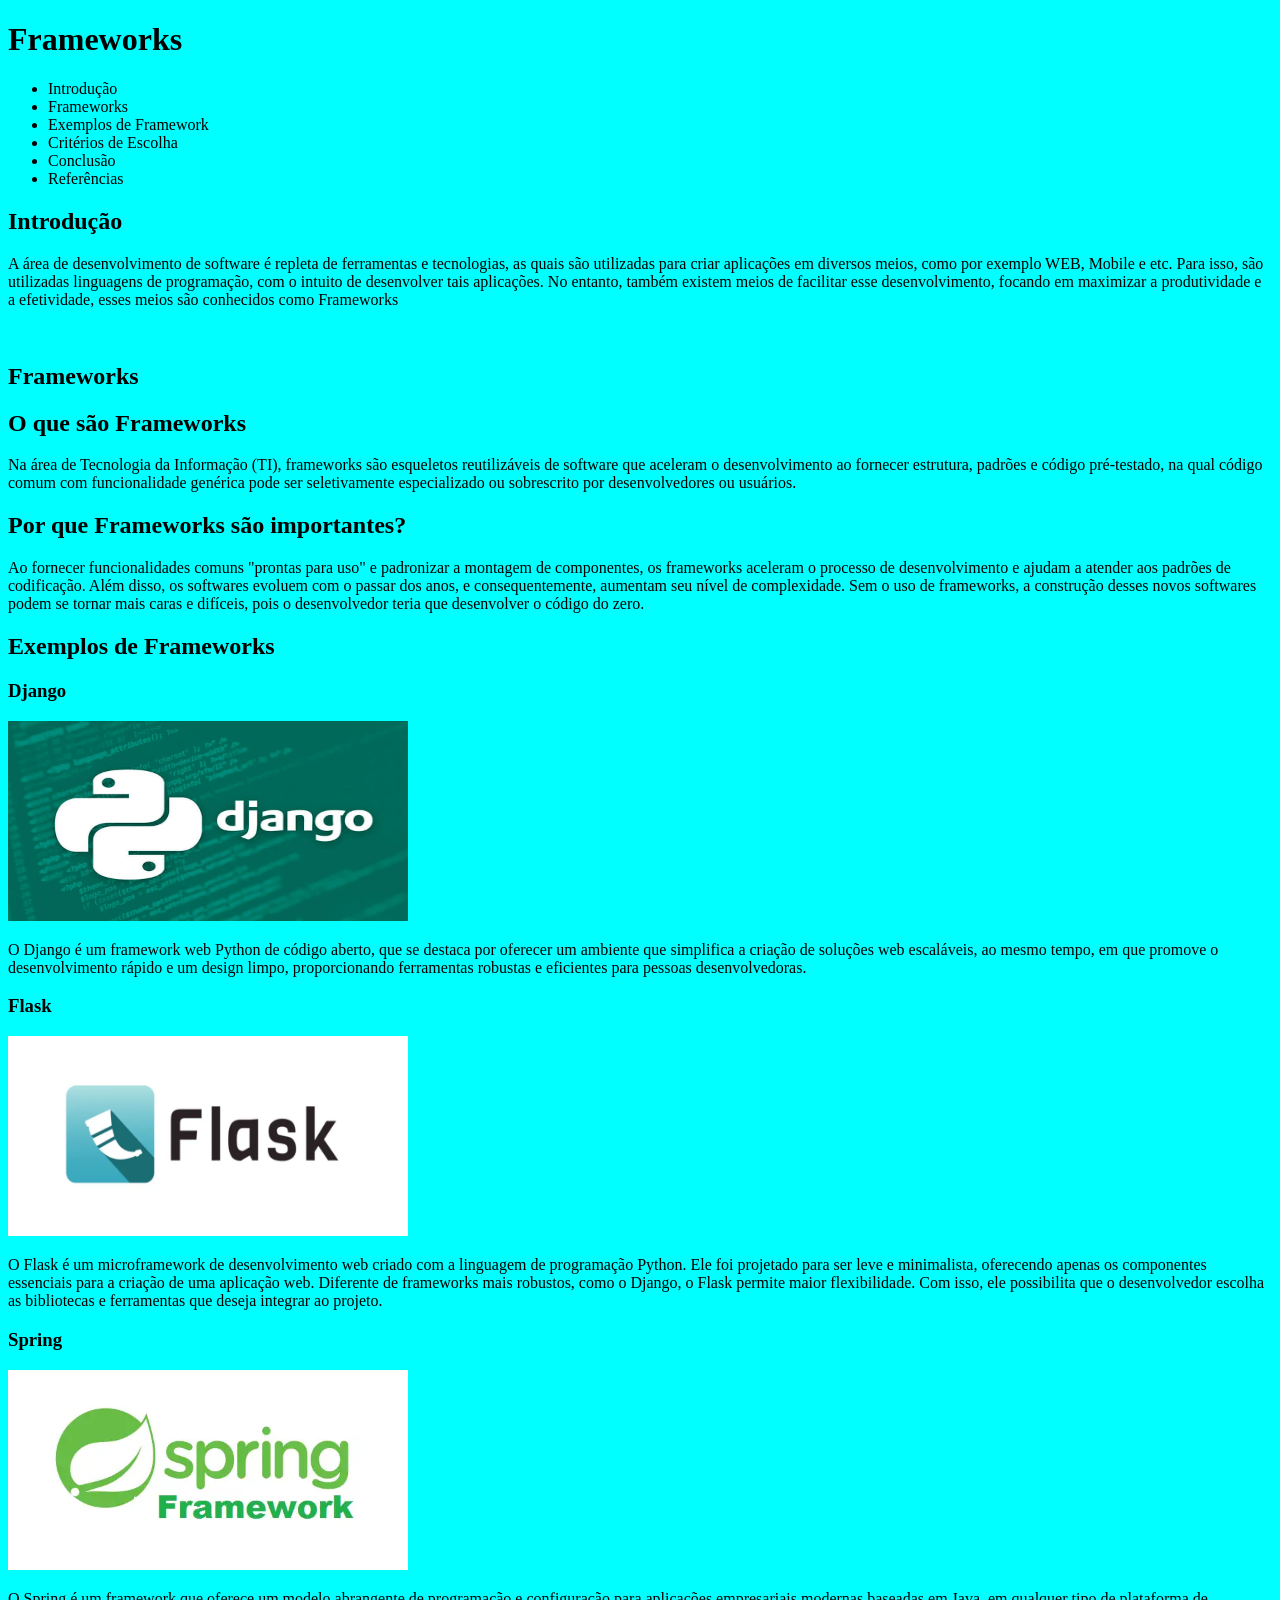
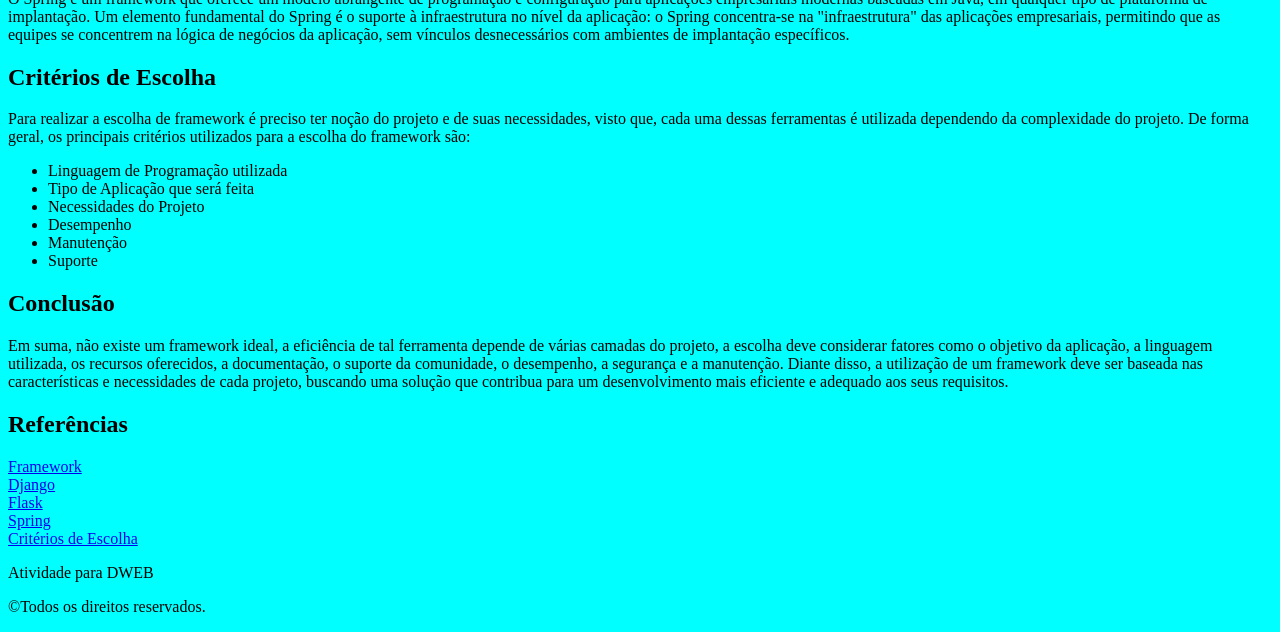
<file: Atividade 3/index.html>
<!DOCTYPE html>
<html lang="pt-br">
<head>
    <meta charset="UTF-8">
    <meta name="viewport" content="width=device-width, initial-scale=1.0">
    <title>Atividade 3</title>
    <link rel="stylesheet" href="style.css">
</head>
<body>
    <h1>Frameworks</h1>
    <div class="nav-menu" id="nav-menu">
            <ul class="nav-list">
                <li>Introdução</li>
                <li>Frameworks</li>
                <li>Exemplos de Framework</li>
                <li>Critérios de Escolha</li>
                <li>Conclusão</li>
                <li>Referências</li>
            </ul>
    <main>
    <section>
        <h1>Introdução</h1>
        <p>A área de desenvolvimento de software é repleta de ferramentas e tecnologias, as quais são utilizadas para criar aplicações em diversos meios, como por exemplo WEB, Mobile e etc. Para isso, são utilizadas linguagens de programação, com o intuito de desenvolver tais aplicações. No entanto, também existem meios de facilitar esse desenvolvimento, focando em maximizar a produtividade e a efetividade, esses meios são conhecidos como Frameworks</p>
        <br>
        <h1>Frameworks</h1>
        <h2>O que são Frameworks</h2>
        <p>Na área de Tecnologia da Informação (TI), frameworks são esqueletos reutilizáveis de software que aceleram o desenvolvimento ao fornecer estrutura, padrões e código pré-testado, na qual código comum com funcionalidade genérica pode ser seletivamente especializado ou sobrescrito por desenvolvedores ou usuários.</p>
        <h2>Por que Frameworks são importantes?</h2>
        <p>Ao fornecer funcionalidades comuns "prontas para uso" e padronizar a montagem de componentes, os frameworks aceleram o processo de desenvolvimento e ajudam a atender aos padrões de codificação. Além disso, os softwares evoluem com o passar dos anos, e consequentemente, aumentam seu nível de complexidade. Sem o uso de frameworks, a construção desses novos softwares podem se tornar mais caras e difíceis, pois o desenvolvedor teria que desenvolver o código do zero.</p>

    </section>

    <section>
        <h1>Exemplos de Frameworks</h1>
        <h3>Django</h3>
        <a href="Flask" >
        <img src="Django-The-Python-Web-Framework.jpg" width="400"
                    height="200" alt="logo do Flask"></a>
        <p>O Django é um framework web Python de código aberto, que se destaca por oferecer um ambiente que simplifica a criação de soluções web escaláveis, ao mesmo tempo, em que promove o desenvolvimento rápido e um design limpo, proporcionando ferramentas robustas e eficientes para pessoas desenvolvedoras.</p>

        <h3>Flask</h3>
        <a href="Flask" >
        <img src="Flaks.webp" width="400"
                    height="200" alt="logo do Flask"></a>
        <p>O Flask é um microframework de desenvolvimento web criado com a linguagem de programação Python. Ele foi projetado para ser leve e minimalista, oferecendo apenas os componentes essenciais para a criação de uma aplicação web. Diferente de frameworks mais robustos, como o Django, o Flask permite maior flexibilidade. Com isso, ele possibilita que o desenvolvedor escolha as bibliotecas e ferramentas que deseja integrar ao projeto.</p>
        
        <h3>Spring</h3>
        <a href="Flask" >
        <img src="spring.webp" width="400"
                    height="200" alt="logo do Flask"></a>
        
        <p>O Spring é um framework que oferece um modelo abrangente de programação e configuração para aplicações empresariais modernas baseadas em Java, em qualquer tipo de plataforma de implantação. Um elemento fundamental do Spring é o suporte à infraestrutura no nível da aplicação: o Spring concentra-se na "infraestrutura" das aplicações empresariais, permitindo que as equipes se concentrem na lógica de negócios da aplicação, sem vínculos desnecessários com ambientes de implantação específicos.</p>
    </section>

    <section>
        <h1>Critérios de Escolha</h1>
        <p>Para realizar a escolha de framework é preciso ter noção do projeto e de suas necessidades, visto que, cada uma dessas ferramentas é utilizada dependendo da complexidade do projeto. De forma geral, os principais critérios utilizados para a escolha do framework são:</p>
        <ul>
            <li>Linguagem de Programação utilizada</li>
            <li>Tipo de Aplicação que será feita</li>
            <li>Necessidades do Projeto</li>
            <li>Desempenho</li>
            <li>Manutenção</li>
            <li>Suporte</li>
        </ul>
    </section>

    <section>
        <h1>Conclusão</h1>

        <p>Em suma, não existe um framework ideal, a eficiência de tal ferramenta depende de várias camadas do projeto, a escolha deve considerar fatores como o objetivo da aplicação, a linguagem utilizada, os recursos oferecidos, a documentação, o suporte da comunidade, o desempenho, a segurança e a manutenção. Diante disso, a utilização de um framework deve ser baseada nas características e necessidades de cada projeto, buscando uma solução que contribua para um desenvolvimento mais eficiente e adequado aos seus requisitos.</p>
    </section>
    </main>

    <footer>
        <h2>Referências</h2>
        
        <a href="https://content.scirp.org/pdf/jsea_2014072213521653.pdf" target="_blank">Framework</a>
        <br>
        <a href="https://www.alura.com.br/artigos/django-framework" target="_blank">Django</a>
        <br>
        <a href="https://www.locaweb.com.br/blog/temas/codigo-aberto/flask-phyton-o-que-e/" target="_blank">Flask</a>
        <br>
        <a href="https://spring.io/projects/spring-framework/?" target="_blank">Spring</a>
        <br>
        <a href="https://www.proj4.me/blog/framework?utm_source=chatgpt.com" target="_blank">Critérios de Escolha</a>

        <p id="footer-title">Atividade para DWEB </p>
        <p>&copy;Todos os direitos reservados. </p>
    </footer>
</body>
</html>
</file>
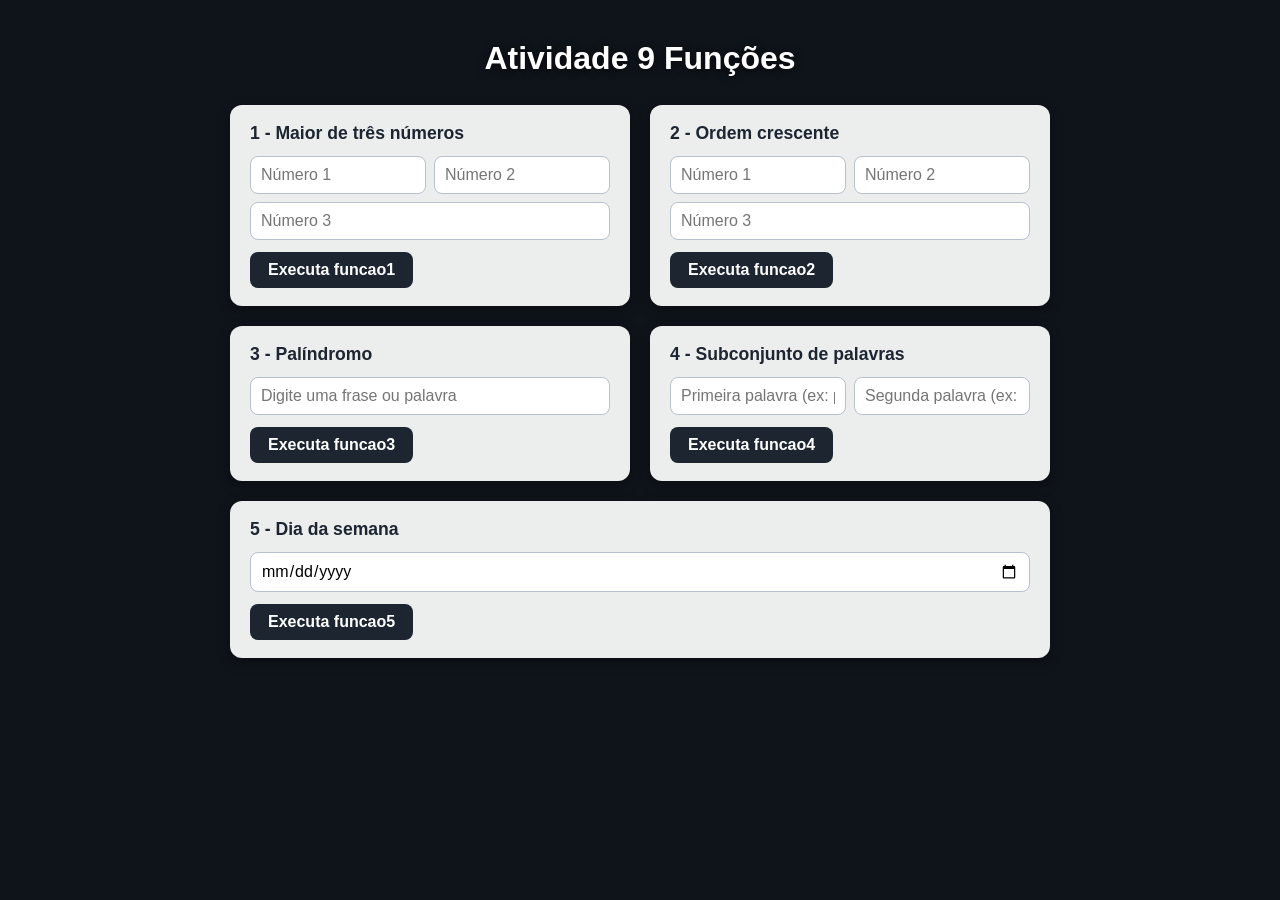
<file: Atividade9/index.html>
<!DOCTYPE html>
<html lang="pt-BR">
<head>
  <meta charset="UTF-8">
  <meta name="viewport" content="width=device-width, initial-scale=1">
  <title>Atividade 9</title>
  <link rel="stylesheet" href="style.css">
  <script src="Atividade9.js"></script>
</head>
<body>
  <main>
    <h1>Atividade 9 Funções</h1>

    <section>
      <h2>1 - Maior de três números</h2>
      <div class="campos">
        <input type="number" id="n1a" placeholder="Número 1">
        <input type="number" id="n1b" placeholder="Número 2">
        <input type="number" id="n1c" placeholder="Número 3">
      </div>
      <button onclick="funcao1();">Executa funcao1</button>
      <p class="resultado" id="res1"></p>
    </section>

    <section>
      <h2>2 - Ordem crescente</h2>
      <div class="campos">
        <input type="number" id="n2a" placeholder="Número 1">
        <input type="number" id="n2b" placeholder="Número 2">
        <input type="number" id="n2c" placeholder="Número 3">
      </div>
      <button onclick="funcao2();">Executa funcao2</button>
      <p class="resultado" id="res2"></p>
    </section>

    <section>
      <h2>3 - Palíndromo</h2>
      <div class="campos">
        <input type="text" id="texto3" placeholder="Digite uma frase ou palavra">
      </div>
      <button onclick="funcao3();">Executa funcao3</button>
      <p class="resultado" id="res3"></p>
    </section>

    <section>
      <h2>4 - Subconjunto de palavras</h2>
      <div class="campos">
        <input type="text" id="p1" placeholder="Primeira palavra (ex: programa)">
        <input type="text" id="p2" placeholder="Segunda palavra (ex: rama)">
      </div>
      <button onclick="funcao4();">Executa funcao4</button>
      <p class="resultado" id="res4"></p>
    </section>

    <section>
      <h2>5 - Dia da semana</h2>
      <div class="campos">
        <input type="date" id="data5">
      </div>
      <button onclick="funcao5();">Executa funcao5</button>
      <p class="resultado" id="res5"></p>
    </section>
  </main>

  
</body>
</html>
</file>
<file: Atividade 3/style.css>
@import url('https://fonts.googleapis.com/css2?family=Inter:wght@400&display=swap');
* {
    margin: 20;
    padding: 20;
    box-sizing: border-box;
}
body{
    background-color: #00FFFF;
}
</file>
<file: Atividade9/style.css>
* {
  box-sizing: border-box;
}

body {
  margin: 0;
  padding: 40px 16px;
  font-family: "Segoe UI", Roboto, Arial, sans-serif;
  color: #1c2530;
 
  background:
    linear-gradient(rgba(0, 0, 0, 0.45), rgba(0, 0, 0, 0.45)),
    url("https://img.magnific.com/fotos-gratis/tabuleiro-com-inscricoes-de-formulas-e-calculos-cientificos_1150-19413.jpg?semt=ais_hybrid&w=740&q=80") center / cover no-repeat fixed;
  background-color: #1c2530;
}

main {
  max-width: 820px;
  margin: 0 auto;
  display: grid;
  grid-template-columns: 1fr 1fr;
  gap: 20px;
}

h1 {
  grid-column: 1 / -1;
  margin: 0 0 8px;
  text-align: center;
  font-size: 2rem;
  color: #fff;
  text-shadow: 0 2px 8px rgba(0, 0, 0, 0.6);
}

section {
  padding: 18px 20px;
  background: rgba(255, 255, 255, 0.92);
  border-radius: 12px;
  box-shadow: 0 4px 14px rgba(0, 0, 0, 0.3);
}

h2 {
  margin: 0 0 12px;
  font-size: 1.1rem;
}

.campos {
  display: flex;
  flex-wrap: wrap;
  gap: 8px;
  margin-bottom: 12px;
}

input {
  flex: 1 1 120px;
  min-width: 0;
  padding: 9px 10px;
  font: inherit;
  border: 1px solid #b8c2cc;
  border-radius: 8px;
}

input:focus {
  outline: 2px solid #f59e0b;
  border-color: transparent;
}

button {
  padding: 9px 18px;
  font: inherit;
  font-weight: 600;
  color: #fff;
  background: #1c2530;
  border: none;
  border-radius: 8px;
  cursor: pointer;
}

button:hover {
  background: #f59e0b;
  color: #1c2530;
}

.resultado {
  margin: 12px 0 0;
  padding: 9px 12px;
  font-weight: 600;
  background: #fef3c7;
  border-radius: 8px;
}

.resultado:empty {
  display: none;
}


section:last-of-type {
  grid-column: 1 / -1;
}

@media (max-width: 480px) {
  main {
    grid-template-columns: 1fr;
  }

  section:last-of-type {
    grid-column: auto;
  }
}
</file>
